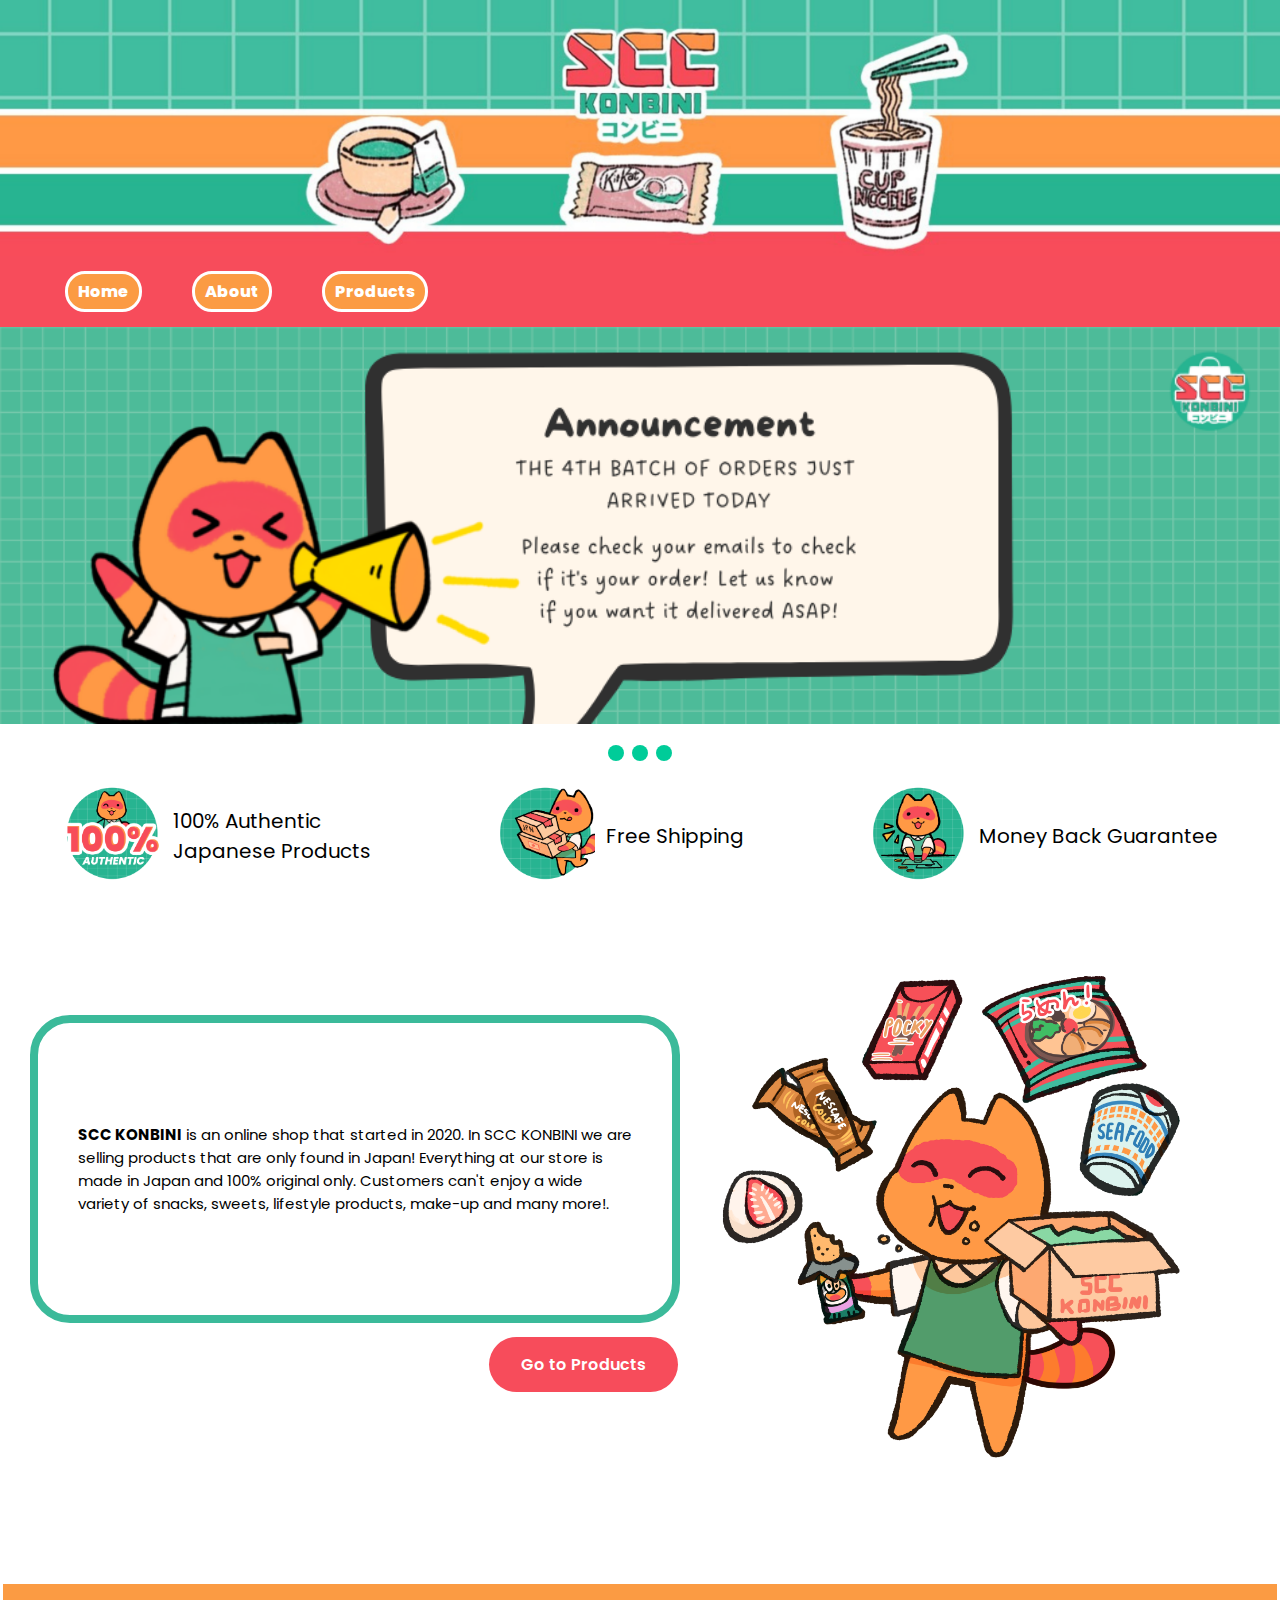
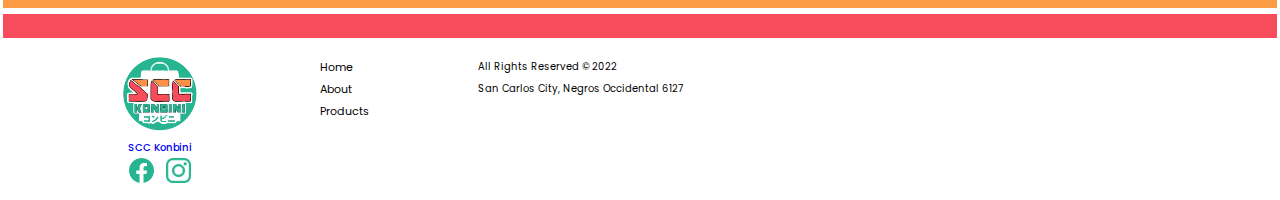
<file: Sprint 2/index.html>
<!DOCTYPE html>
<html>
<head>
    <meta charset="utf-8">
    <meta name="viewport" content="width=device-width, initial-scale=1">
    <link rel="stylesheet" href="styles.css">
    <link rel="preconnect" href="https://fonts.googleapis.com">
<link rel="preconnect" href="https://fonts.gstatic.com" crossorigin>
<link href="https://fonts.googleapis.com/css2?family=Poppins:wght@200;400;700;800;900&display=swap" rel="stylesheet">
    <title>SCC Konbini</title>
    <link rel="shortcut icon" href="img/konbini-logo.png">
</head>

<body>
    <!-- Header -->
    <img src= "img/header-img.png" alt="Konbini Header" class="header-image">
    <header class="header">
        <nav class="navbar">
            <ul class="nav-menu">
                    <li class="nav-item">
                        <a href="index.html" class="nav-link">Home</a>
                    </li>
                    <li class="nav-item">
                        <a href="about.html" class="nav-link">About</a>
                    </li>
                    <li class="nav-item">
                        <a href="products.html" class="nav-link">Products</a>
                    </li>
            </ul>
            </nav>
    </header>

    <!--Carousel-->
    <div class="slideshow-container fade">

    <div class="Containers">
      <img src="img/carousel-img1.png">
    </div>
  
    <div class="Containers">
      <img src="img/carousel-img3.png">
    </div>
  
    <div class="Containers">
      <img src="img/carousel-img2.png">
    </div>
  
  </div>
  <br>
  
  <!-- Current Slide Load -->
  <div style="text-align:center">
    <span class="dots" onclick="currentSlide(1)"></span>
    <span class="dots" onclick="currentSlide(2)"></span>
    <span class="dots" onclick="currentSlide(3)"></span>
  </div> 
  
  <!-- Qualities -->
  <div class="quick-links">
    <div class="caption">
        <div class="link-img">
            <img src="img/quality-1.png" alt="Logo" />
        </div>
        <h1>100% Authentic<br>Japanese Products</h1>
    </div>
 
        <div class="caption">
            <div class="link-img">
                <img src="img/quality-2.png" alt="Logo" />
            </div>
        <h1>Free Shipping</h1>
        </div>
 
        <div class="caption">
            <div class="link-img">
                <img src="img/quality-3.png" alt="Logo" />
            </div>
        <h1>Money Back Guarantee</h1>
        </div>
    </div>
  
    <!-- Small description -->
    <div class="small-about">
        <div class="description">
            <div class="description-box">
                <b>SCC KONBINI</b> is an online shop that started in 2020. 
                In SCC KONBINI we are selling products that are only 
                found in Japan! Everything at our store is made in 
                Japan and 100% original only. Customers can't enjoy 
                a wide variety of snacks, sweets, lifestyle products, 
                make-up and many more!. 
            </div>
            <div class="help-button">
                <a href="products.html" class="button">Go to Products</a>
            </div>
        </div>
        <img src="img/homepage-icon.png">
    </div>
    

<!-- Rectangles -->
  <div class="rectangle1"></div>
  <div class="rectangle"></div>
  
  <!-- Footer -->
  <footer class="footer">
    <div class="l-footer">
        <a id="home-more2" href="#home" class="noUnderline">
            <div class="footer-logo">
                <img src="img/konbini-logo.png" alt="Logo" />
            </div>
            <div class="footer-title">
                <h4>SCC Konbini</h4>
            </div>
        </a>
        <div class="socials">
            <a href="https://www.facebook.com/SCCKonbini"
                ><img src="img/facebook.png"
            /></a>
            <a href="https://www.instagram.com/scc.konbini/"
                ><img src="img/instagram.png"
            /></a>
        </div>
    </div>

    <div class="r-footer">
        <div class="box">
            <a id="home-link" href="index.html"><div>Home</div></a>
            <a id="about-link" href="about.html"><div>About</div></a>
            <a id="products-link" href="products.html"><div>Products</div></a>
        </div>
        <div class="footer-rights">
            <p>
                All Rights Reserved © 2022 <br />
                San Carlos City, Negros Occidental 6127
            </p>
        </div>
    </div>
</footer>
    <script src="myScript.js"></script>
</body>
</html>
</file>
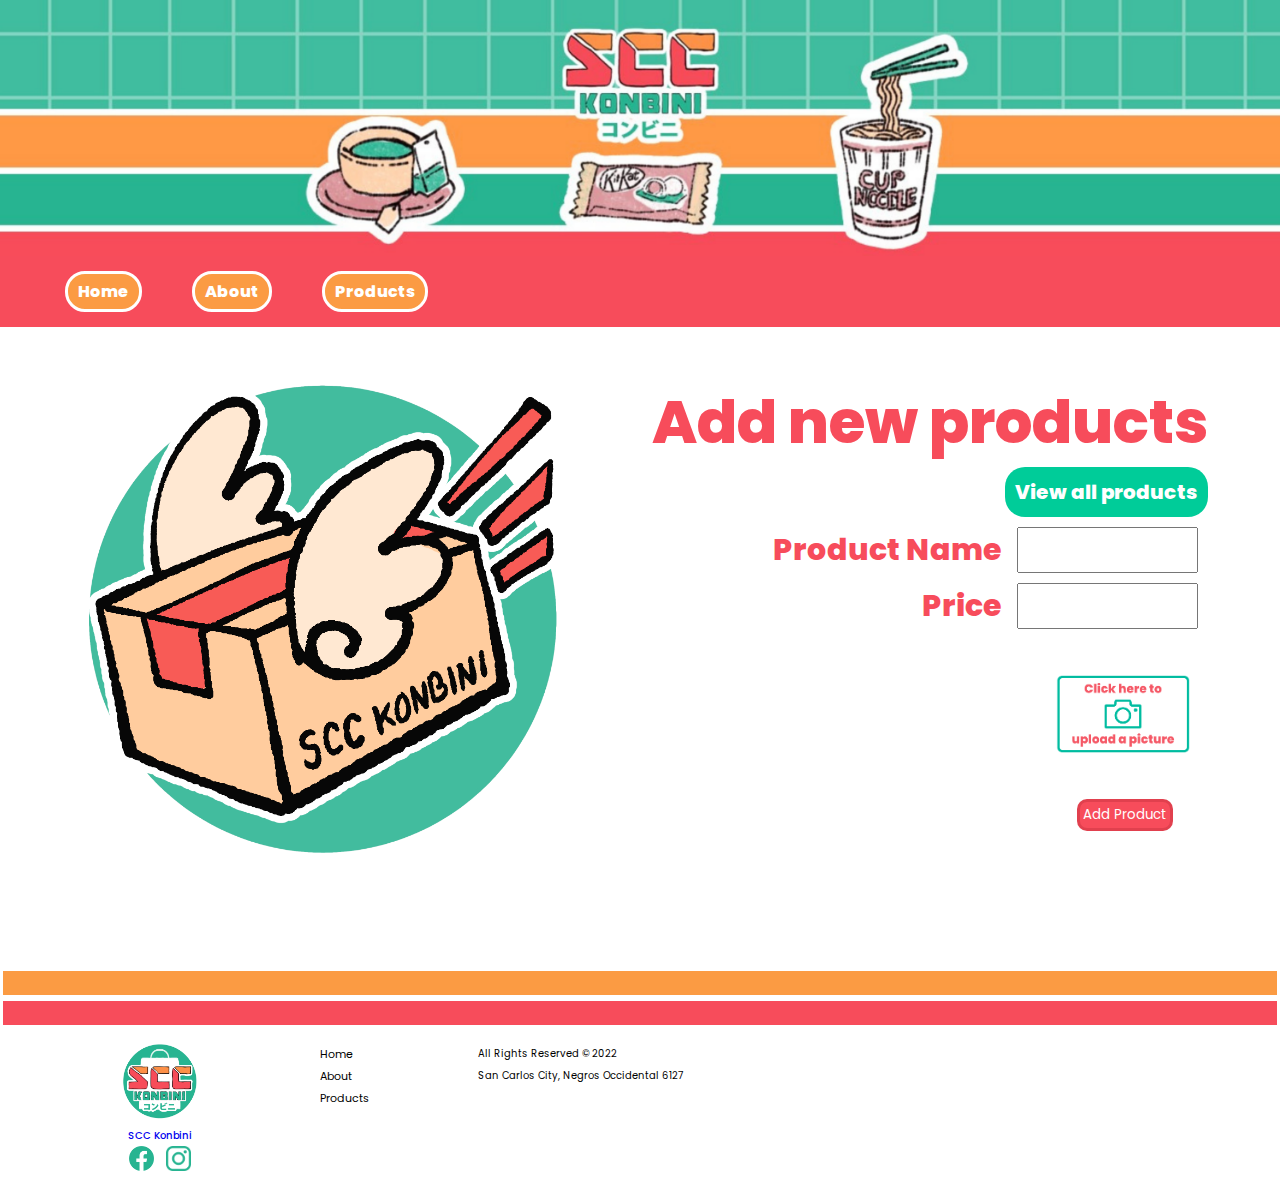
<file: Sprint 2/addProducts.html>
<!DOCTYPE html>
<html>
<head>
    <meta charset="utf-8">
    <meta name="viewport" content="width=device-width, initial-scale=1">
    <link rel="stylesheet" href="addProducts.css">
    <link rel="preconnect" href="https://fonts.googleapis.com">
<link rel="preconnect" href="https://fonts.gstatic.com" crossorigin>
<link href="https://fonts.googleapis.com/css2?family=Poppins:wght@200;400;700;800;900&display=swap" rel="stylesheet">

<title>SCC Konbini</title>
<link rel="shortcut icon" href="img/konbini-logo.png">
</head>

<body>
    <!-- Header -->
    <img src= "img/header-img.png" alt="Konbini Header" class="header-image">

    <header class="header">
        <nav class="navbar">
            <ul class="nav-menu">
                    <li class="nav-item">
                        <a href="index.html" class="nav-link">Home</a>
                    </li>
                    <li class="nav-item">
                        <a href="about.html" class="nav-link">About</a>
                    </li>
                    <li class="nav-item">
                        <a href="products.html" class="nav-link">Products</a>
                    </li>
            </ul>
            </nav>
    </header>

<div class="separator">
    <!-- Image Display -->
    <div class="delivery">
        <img src="img/delivery.png">
    </div>

    <!-- Add new products form -->
    <div class="container">
        <div class="row">
        <div class="col-4 offset-md-4 form-div">

        <form action="shop.php" method="post" enctype="multipart/form-data">
            
        <div class="add-title"><h>Add new products</h></div>
        
            <li class="link-to-products">
                <a href="products.html">View all products</a>
            </li>
        
            <div class="form-group">
                <label>Product Name </label>
                <input type="text "name="product_name" class="form-control"></input>
                </div>
                <div class="form-group">
                <label>Price </label>
                <input type="number" name="price" class="form-control"></input>
                </div>
                <div class="form-group text-center" style="position: relative;" >
                <div class="img-div">
                    <div class="text-center img-placeholder"  onClick="triggerClick()">
                    </div>
                    <img src="img/upload-pic.png" class="image" onClick="triggerClick()" id="productDisplay">
                </div>
                <input type="file" name="productImage" onChange="displayImage(this)" id="productImage" class="form-control" style="display: none;">
                </div>
                <div class="form-group">
                <button type="submit" name="save_profile" class="btn btn-primary btn-block">Add Product</button>
                </div>
        </form>
        </div>
        </div>
    </div>
</div>


<!-- Footer -->
  <div class="rectangle1"></div>
  <div class="rectangle"></div>
  
  <footer class="footer">
    <div class="l-footer">
        <a id="home-more2" href="#home" class="noUnderline">
            <div class="footer-logo">
                <img src="img/konbini-logo.png" alt="Logo" />
            </div>
            <div class="footer-title">
                <h4>SCC Konbini</h4>
            </div>
        </a>
        <div class="socials">
            <a href="https://www.facebook.com/SCCKonbini"
                ><img src="img/facebook.png"
            /></a>
            <a href="https://www.instagram.com/scc.konbini/"
                ><img src="img/instagram.png"
            /></a>
        </div>
    </div>

    <div class="r-footer">
        <div class="box">
            <a id="home-link" href="index.html"><div>Home</div></a>
            <a id="about-link" href="about.html"><div>About</div></a>
            <a id="products-link" href="products.html"><div>Products</div></a>
        </div>
        <div class="footer-rights">
            <p>
                All Rights Reserved © 2022 <br />
                San Carlos City, Negros Occidental 6127
            </p>
        </div>
    </div>
</footer>
    <script src="addProducts.js"></script>
</body>
</html>
</file>
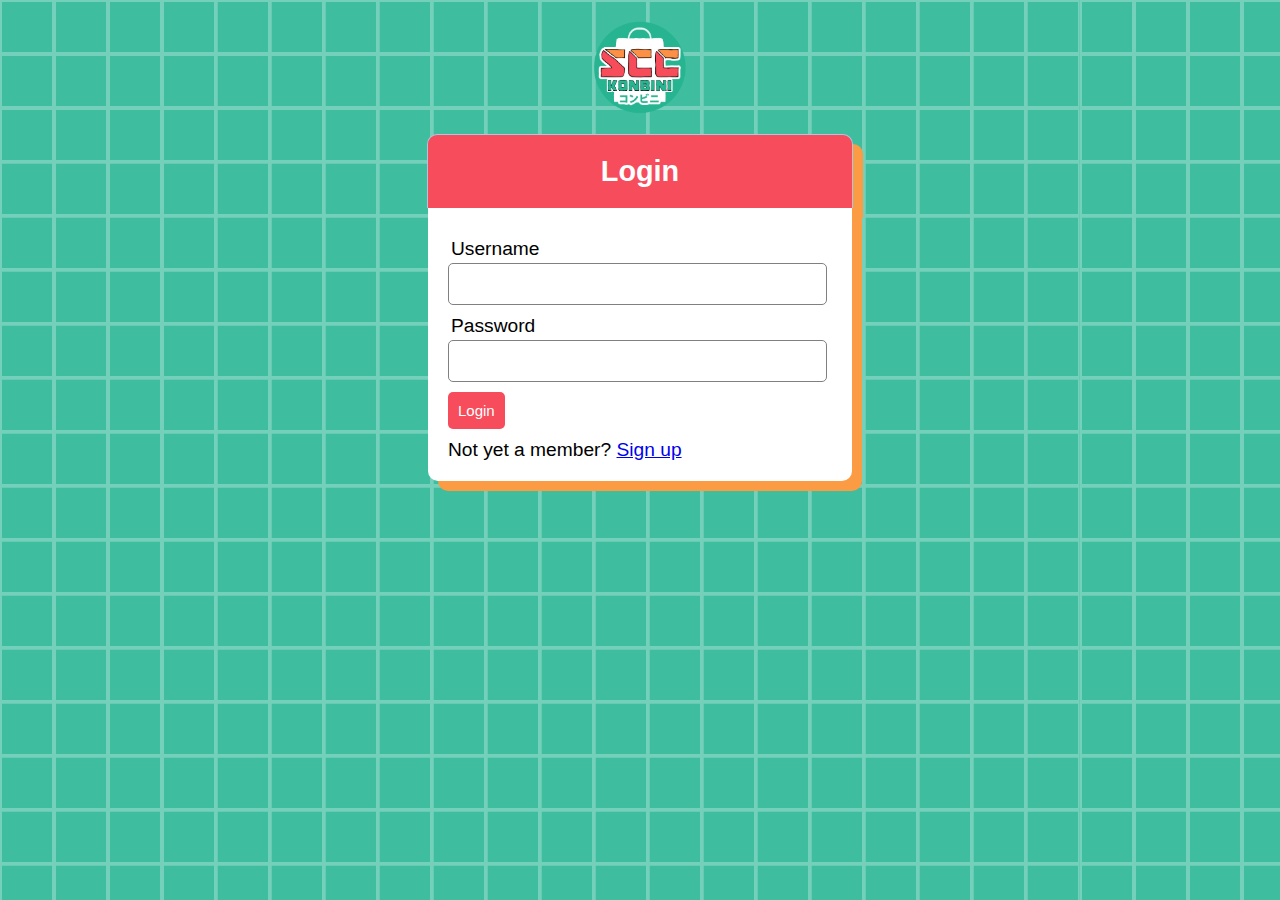
<file: Sprint 2/login.html>
<!DOCTYPE html>
<html>
<head>
  <title>SCC Konbini Login</title>
  <link rel="shortcut icon" href="img/konbini-logo.png">
  <link rel="stylesheet" type="text/css" href="login.css">
</head>
<body>
	<!-- Displays logo -->
    <div class="konbini-logo">
		<img src="img/konbini-logo.png">
	</div>
  <div class="header">
  	<h2>Login</h2>
  </div>
	 
    <!-- Login form -->
  <form method="post" action="index.html">
  	<div class="input-group">
  		<label>Username</label>
  		<input type="text" name="username" >
  	</div>
  	<div class="input-group">
  		<label>Password</label>
  		<input type="password" name="password">
  	</div>
  	<div class="input-group">
  		<button type="submit" class="btn" name="login_user">Login</button>
  	</div>

	<!-- If user has no existing records, redirect to registration -->
  	<p>
  		Not yet a member? <a href="register.html">Sign up</a>
  	</p>
  </form>
</body>
</html>
</file>
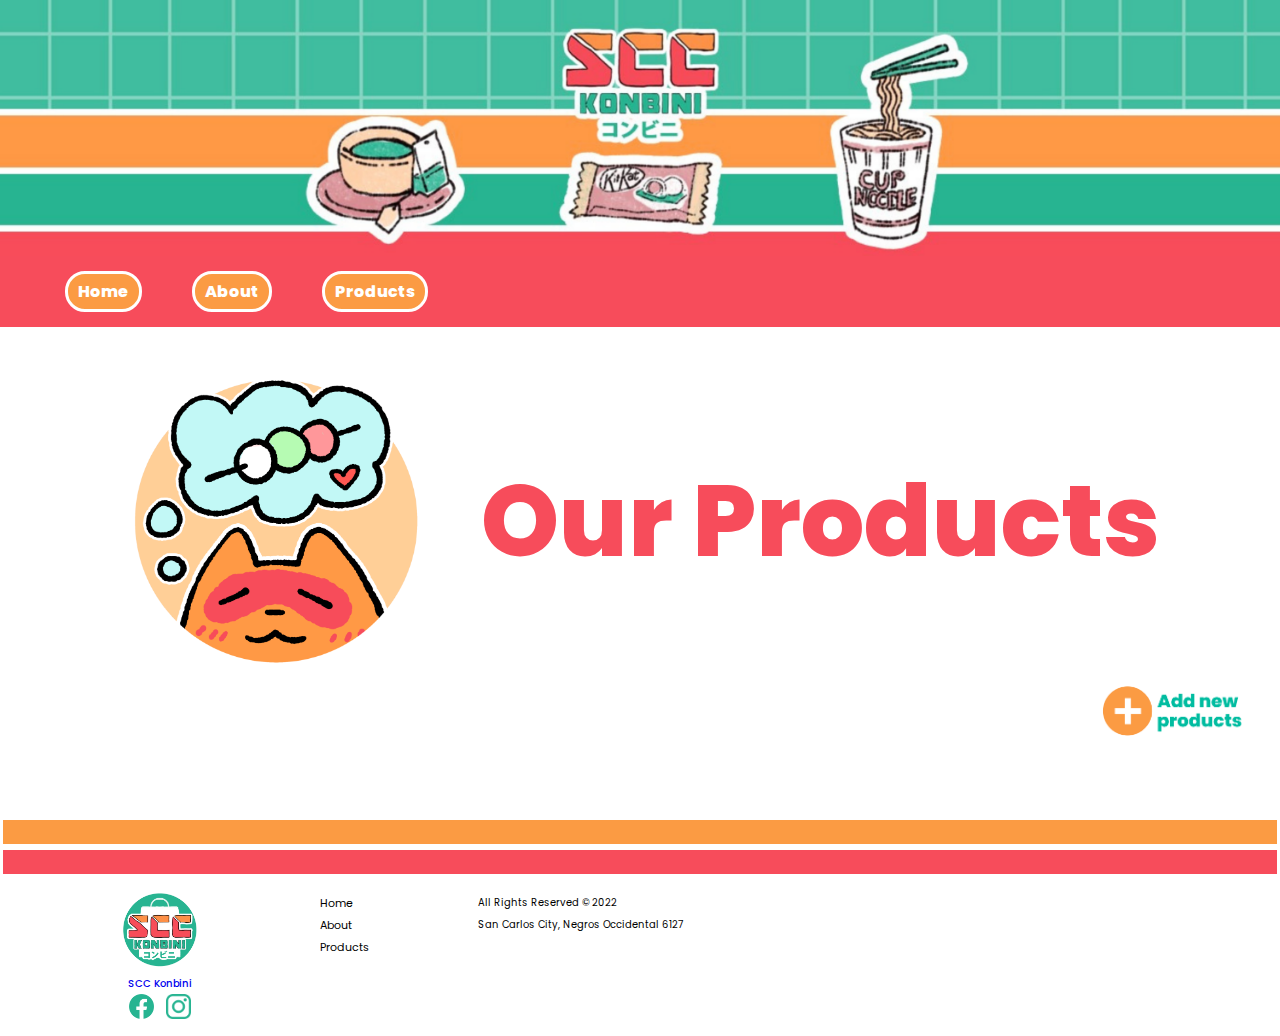
<file: Sprint 2/products.html>
<!DOCTYPE html>
<html>
<head>
    <meta charset="utf-8">
    <meta name="viewport" content="width=device-width, initial-scale=1">
    <link rel="stylesheet" href="products.css">
    <link rel="preconnect" href="https://fonts.googleapis.com">
<link rel="preconnect" href="https://fonts.gstatic.com" crossorigin>
<link href="https://fonts.googleapis.com/css2?family=Poppins:wght@200;400;700;800;900&display=swap" rel="stylesheet">

<title>SCC Konbini</title>
<link rel="shortcut icon" href="img/konbini-logo.png">
</head>

<body>
    <!-- Header -->
    <img src= "img/header-img.png" alt="Konbini Header" class="header-image">
    <header class="header">
        <nav class="navbar">
            <ul class="nav-menu">
                    <li class="nav-item">
                        <a href="index.html" class="nav-link">Home</a>
                    </li>
                    <li class="nav-item">
                        <a href="about.html" class="nav-link">About</a>
                    </li>
                    <li class="nav-item">
                        <a href="products.html" class="nav-link">Products</a>
                    </li>
            </ul>
            </nav>
    </header>

<!-- Products label -->
<div class="products-label">
    <img src="img/dango.png">
    <h>Our Products</h>
</div>

<!-- List of products to be added using php and mysql -->
  <div class="container">
    <div class="row">
      <div class="column" style="margin-top: 30px;">
        <div class="add-product" >
                <a href="addProducts.html"><img src="img/add.png"></a></li>
        </div>
      </div>
    </div>
  </div>

<!-- Footer -->
<div class="rectangle1"></div>
  <div class="rectangle"></div>
  
  <footer class="footer">
    <div class="l-footer">
        <a id="home-more2" href="#home" class="noUnderline">
            <div class="footer-logo">
                <img src="img/konbini-logo.png" alt="Logo" />
            </div>
            <div class="footer-title">
                <h4>SCC Konbini</h4>
            </div>
        </a>
        <div class="socials">
            <a href="https://www.facebook.com/SCCKonbini"
                ><img src="img/facebook.png"
            /></a>
            <a href="https://www.instagram.com/scc.konbini/"
                ><img src="img/instagram.png"
            /></a>
        </div>
    </div>

    <div class="r-footer">
        <div class="box">
            <a id="home-link" href="index.html"><div>Home</div></a>
            <a id="about-link" href="about.html"><div>About</div></a>
            <a id="products-link" href="products.html"><div>Products</div></a>
        </div>
        <div class="footer-rights">
            <p>
                All Rights Reserved © 2022 <br />
                San Carlos City, Negros Occidental 6127
            </p>
        </div>
    </div>
</footer>
</body>
</html>
</file>
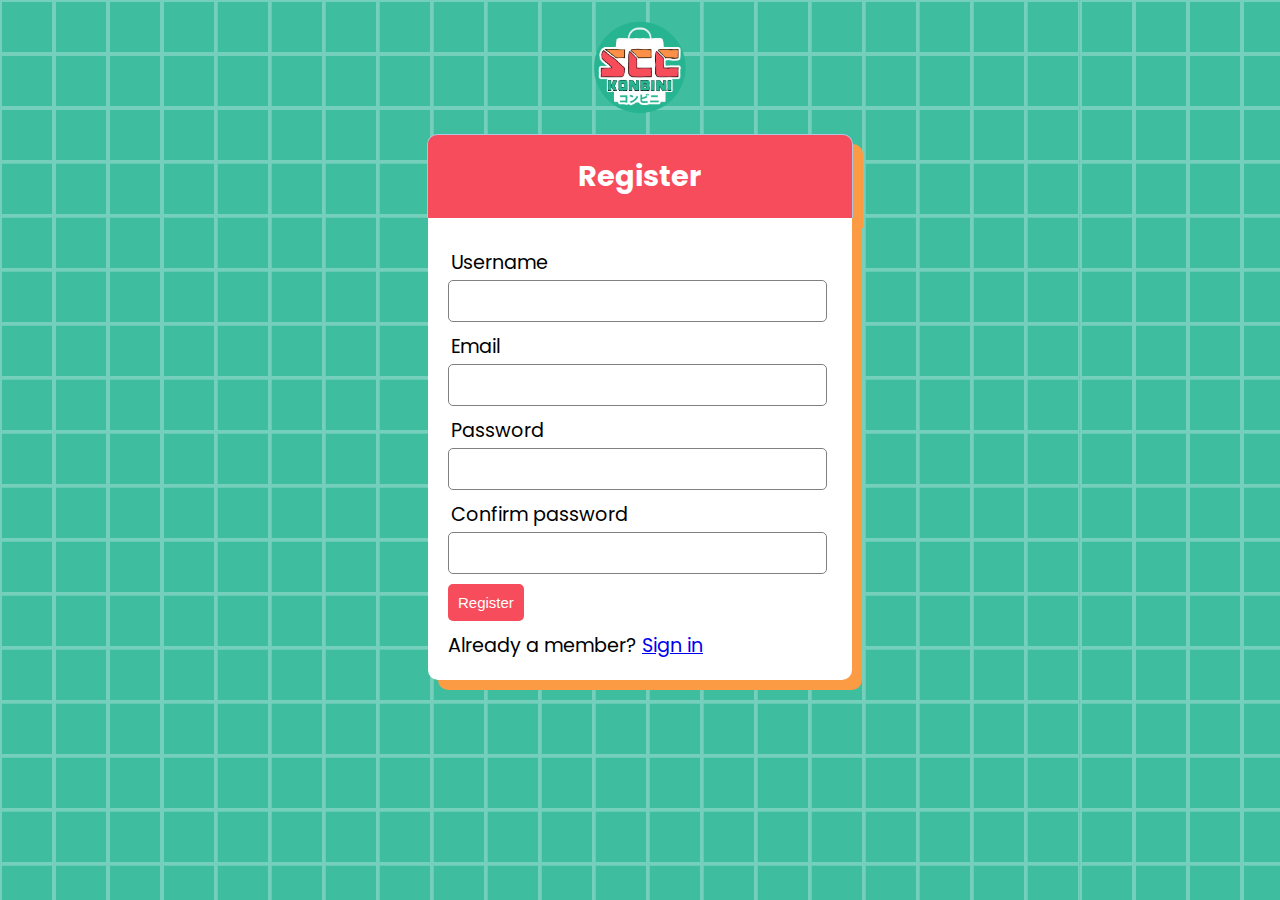
<file: Sprint 2/register.html>
<!DOCTYPE html>
<html>
<head>
  <title>SCC Konbini Registration</title>
  <link rel="shortcut icon" href="img/konbini-logo.png">
  <link rel="stylesheet" type="text/css" href="register.css">
  <link rel="preconnect" href="https://fonts.googleapis.com">
    <meta http-equiv="X-UA-Compatible" content="IE=edge">
	<link rel="preconnect" href="https://fonts.gstatic.com" crossorigin>
	<link href="https://fonts.googleapis.com/css2?family=Poppins:wght@200;400;700;800;900&display=swap" rel="stylesheet">
</head>
<body>
	<!-- Displays logo -->
	<div class="konbini-logo">
		<img src="img/konbini-logo.png">
	</div>
  <div class="header">
  	<h2>Register</h2>
  </div>
	
  <!-- Registration form -->
  <form method="post" action="index.html">
  	<div class="input-group">
  	  <label>Username</label>
  	  <input type="text" name="username" value="">
  	</div>
  	<div class="input-group">
  	  <label>Email</label>
  	  <input type="email" name="email" value="">
  	</div>
  	<div class="input-group">
  	  <label>Password</label>
  	  <input type="password" name="password_1">
  	</div>
  	<div class="input-group">
  	  <label>Confirm password</label>
  	  <input type="password" name="password_2">
  	</div>
  	<div class="input-group">
  	  <button type="submit" class="btn" name="reg_user">Register</button>
  	</div>
  	<p>
  		Already a member? <a href="login.html">Sign in</a>
  	</p>
  </form>
</body>
</html>
</file>
<file: Sprint 2/styles.css>
* {
  margin: 0;
  padding: 0;
  box-sizing: border-box;
}

/* Easily change colors*/
:root{
  --backgroundColor: #f74c5b;
  --textColor: white;
  --textColor_1: black;
  --orange: #fb9b43;
  --teal: #3bba9a;
}

html {
  font-size: 62.5%;
  font-family: 'Poppins', sans-serif;
  font-weight: 800;
}

li {
  list-style: none;
}

a {
  text-decoration: none;
}

/* Header image */

.header-image {
  max-width: 100%;
  height: auto;
  display: block;
}

/* Navbar/Header */

.header{
  background-color: var(--backgroundColor);
  position: sticky;
  top: 0;
}

.navbar {
  display: flex;
  justify-content: space-between;
  align-items: center;
  padding: 1.5rem;
}

.nav-menu {
  display: flex;
  justify-content: space-between;
  align-items: center;
}

.nav-item {
  margin-left: 5rem;
  background-color: var(--orange);
  padding: 5px 10px 5px 10px; /*top right botton left*/
  border: solid;
  border-color: var(--textColor);
  border-radius: 20px;
}

.nav-link{
  font-size: 1.6rem;
  font-weight: 800;
  color: white
}

.nav-item:hover{
  background-color: #f74c5b;
  box-shadow: 1px 2px 5px;
}

/* Carousel */

.slideshow-container {
  max-width: 100%;
  margin: auto;
}

.Containers {
  display: none;
  box-sizing: border-box;
}

.Containers img {
  width: 100%;
}

.dots {
  height: 16px;
  width: 16px;
  margin: 0 3px;
  background-color: #00CC99;
  border-radius: 50%;
  display: inline-block;
  transition: background-color 0.5s ease;
}


.fade {
  -webkit-animation-name: fade;
  -webkit-animation-duration: 1.4s;
  animation-name: fade;
  animation-duration: 1.4s;
}

@-webkit-keyframes fade {
  from {opacity: .5}
  to {opacity: 2}
}

@keyframes fade {
  from {opacity: .5}
  to {opacity: 2}
}

/* Homepage */

.quick-links{
  margin-top: 20px;
  display: flex;
  justify-content: space-around;
}

.caption {
  display: flex;
  align-items: center;
  gap: 10px; 
}

.caption h1{
  color: black;
  font-weight: 400;
}

.link-img img{
  max-width: 100px;
}

.small-about {
  margin-top: 50px;
  display: flex;
  align-items: center;
  justify-content: flex-end;
  margin-right: 80px;
  margin-bottom: 0;
}

.help-button {
  display: flex;
  justify-content: flex-end;
  margin-top: 10px;
  margin-right: 20px;
}

.description-box {
  font-size: 15px;
  color: black;
  font-weight: 400;
  background-color: white;
  padding-top: 100px;
  padding-bottom: 100px;
  padding-right: 40px;
  padding-left: 40px;
  margin-left: 30px;
  margin-right:20px;
  border: solid;
  border-color: #3bba9a;
  border-width: 8px;
  border-radius: 40px;
}

.small-about img{
  max-width: 500px;
}

.button{
  font-weight: 600;
  background-color: #f74c5b;
  border-radius: 40px;
  color: white;
  padding: 15px 32px;
  text-align: center;
  text-decoration: none;
  display: inline-block;
  font-size: 16px;
  margin: 4px 2px;
  cursor: pointer;
}

.button:hover {
  background-color: #3bba9a;
}

/* Footer */

.rectangle1 {
  height: 30px;
  max-width: 100%;
  background-color: #fb9b43;
  transform: translateY(350%);
  border-style: solid;
  border-color: white;
}

.rectangle {
  height: 30px;
  max-width: 100%;
  background-color: var(--backgroundColor);
  transform: translateY(350%);
  border-style: solid;
  border-color: white;
}

.footer {
  display: flex;
  flex-flow: row wrap;
  padding: 20px 0px 10px 0px;
  background-color: white;
  margin-top: 100px;
}

.footer-logo img {
  max-width: 80px;
}

.footer-title h4 {
  font-family: 'Poppins', sans-serif;
  font-weight: 500;
}

.l-footer {
  line-height: 2em;
  flex: 1 0px;
  text-align: center;
  display: flex;
  flex-flow: column;
}

.socials img {
  margin: 0px 5px 0px 5px;
  max-width: 25px;
}

.socials img:hover {
  filter: brightness(500%);
  transition: all 0.4s ease;
}

.r-footer {
  flex: 3 0px;
  font-family: 'Poppins', sans-serif;
  font-size: 110%;
  font-weight: 400;
  color: var(--headerColor);
  display: flex;
  flex-flow: row wrap;
  line-height: 2em;
  list-style: none;
  padding-left: 0;
}

.r-footer > * {
  flex: 1;
}

.box a {
  text-decoration: none;
  font-family: 'Poppins', sans-serif;
  color: black;
}

.box a:hover {
  color: var(--backgroundColor);
  transition: all 0.4s ease;
}

.footer-rights {
  font-size: 90%;
  margin-right: 1.25em;
  flex: 5 0px;
}
</file>
<file: Sprint 2/addProducts.css>
* {
  margin: 0;
  padding: 0;
  box-sizing: border-box;
}

/* Easily change colors*/
:root{
  --backgroundColor: #f74c5b;
  --textColor: white;
  --textColor_1: black;
  --orange: #fb9b43;
  --teal: #3bba9a;
}

/* Header image */
.header-image {
  max-width: 100%;
  height: auto;
  display:block;
}

html {
  font-size: 62.5%;
  font-family: 'Poppins', sans-serif;
  font-weight: 800;
}

li {
  list-style: none;
}

a {
  text-decoration: none;
}

/* Navbar/Header */

.navbar {
  display: flex;
  justify-content: space-between;
  align-items: center;
  padding: 1.5rem;
}

.header{
  background-color: var(--backgroundColor);
  position: sticky;
  top: 0;
}

.nav-menu {
  display: flex;
  justify-content: space-between;
  align-items: center;
}

.nav-item {
  margin-left: 5rem;
  background-color: var(--orange);
  padding: 5px 10px 5px 10px; /*top right botton left*/
  border: solid;
  border-color: var(--textColor);
  border-radius: 20px;
}

.nav-link{
  font-size: 1.6rem;
  font-weight: 800;
  color: white
}

.nav-item:hover{
  background-color: #f74c5b;
  box-shadow: 1px 2px 5px;
}

.delivery img {
  max-width: 500px;
}

.separator {
  margin-top: 50px;
  display: flex;
  justify-content: center;
  gap:80px;
}

/* View products */

.link-to-products a{
  text-decoration: none;
  margin-left: 10px;
  background-color: #00CC99;
  color: white;
  max-width: fit-content;
  align-items: center;
  padding: 10px;
  border-radius: 20px;
}

.link-to-products a:hover {
  background-color: var(--orange);
}

.link-to-products {
  font-size: 20px;
  display: flex;
  justify-content: flex-end;
  margin-left: 50px;
}

/* Form */

.form-group {
  display: flex;
  justify-content: flex-end;
  margin: 10px;
  gap: 15px;
}

.form-group label{
  color: var(--backgroundColor);
  font-size: 30px;
}

.form-group button{
  margin-right: 25px;
}

.img-div {
  display: flex;
  justify-content: center;
}

.img-div img {
  border-radius: 10px;
  cursor: pointer;
  margin-top: 0%;
  max-width: 150px;
}

/* Add new products form */
button {
  font-family: 'Poppins', sans-serif;
  color: var(--textColor);
  background-color: var(--backgroundColor);
  padding: 3px;
  border-radius: 10px;
  border: solid;
  border-color: #a5222d44;
}

button:hover {
  cursor: pointer;
  background-color: var(--orange);
}

.add-title {
  font-size: 60px;
  color: var(--backgroundColor);
  display: flex;
  justify-content: center;
}

/* Footer */

.rectangle1 {
  height: 30px;
  max-width: 100%;
  background-color: #fb9b43;
  transform: translateY(350%);
  border-style: solid;
  border-color: white;
}

.rectangle {
  height: 30px;
  max-width: 100%;
  background-color: var(--backgroundColor);
  transform: translateY(350%);
  border-style: solid;
  border-color: white;
}

.footer {
  display: flex;
  flex-flow: row wrap;
  padding: 20px 0px 10px 0px;
  background-color: white;
  margin-top: 100px;
}

.footer-logo img {
  max-width: 80px;
}

.footer-title h4 {
  font-family: 'Poppins', sans-serif;
  font-weight: 500;
}

.l-footer {
  line-height: 2em;
  flex: 1 0px;
  text-align: center;
  display: flex;
  flex-flow: column;
}

.socials img {
  margin: 0px 5px 0px 5px;
  max-width: 25px;
}

.socials img:hover {
  filter: brightness(500%);
  transition: all 0.4s ease;
}

.r-footer {
  flex: 3 0px;
  font-family: 'Poppins', sans-serif;
  font-size: 110%;
  font-weight: 400;
  color: var(--headerColor);
  display: flex;
  flex-flow: row wrap;
  line-height: 2em;
  list-style: none;
  padding-left: 0;
}

.r-footer > * {
  flex: 1;
}

.box a {
  text-decoration: none;
  font-family: 'Poppins', sans-serif;
  color: black;
}

.box a:hover {
  color: var(--backgroundColor);
  transition: all 0.4s ease;
}

.footer-rights {
  font-size: 90%;
  margin-right: 1.25em;
  flex: 5 0px;
}
</file>
<file: Sprint 2/login.css>
* {
    margin: 0px;
    padding: 0px;
  }
  body {
    font-size: 120%;
    background-image: url(img/bg-website.png)
  }

  html {
    font-family: 'Poppins', sans-serif;
  }

  :root{
    --backgroundColor: #f74c5b;
    --textColor: white;
    --textColor_1: black;
    --orange: #fb9b43;
    --teal: #448c6c;
  }
  
  /* Login form */
  
  .header {
    margin: auto;
    width: 30%;
    color: white;
    background: var(--backgroundColor);
    text-align: center;
    border: 1px solid #B0C4DE;
    border-bottom: none;
    border-radius: 10px 10px 0px 0px;
    padding: 20px;
  }
  
  .konbini-logo img{
    max-width: 100px;
    margin-top: 20px;
    margin-bottom: 20px;
  }

  .konbini-logo {
    display: flex;
    justify-content: center;
  }

  form, .content {
    width: 30%;
    margin: 0px auto;
    padding: 20px;
    background: white;
    border-radius: 0px 0px 10px 10px;
    margin-bottom: 50px;
  }

  form, .header {
    box-shadow: 10px 10px var(--orange);
  }

  .input-group {
    margin: 10px 0px 10px 0px;
  }
  .input-group label {
    display: block;
    text-align: left;
    margin: 3px;
  }
  .input-group input {
    height: 30px;
    width: 93%;
    padding: 5px 10px;
    font-size: 16px;
    border-radius: 5px;
    border: 1px solid gray;
  }
  .btn {
    padding: 10px;
    font-size: 15px;
    color: white;
    background: var(--backgroundColor);
    border: none;
    border-radius: 5px;
  }
</file>
<file: Sprint 2/products.css>
* {
  margin: 0;
  padding: 0;
  box-sizing: border-box;
}

/* Easily change colors*/
:root{
  --backgroundColor: #f74c5b;
  --textColor: white;
  --textColor_1: black;
  --orange: #fb9b43;
  --teal: #3bba9a;
}

/* Header image */
.header-image {
  max-width: 100%;
  height: auto;
  display:block;
}

html {
  font-size: 62.5%;
  font-family: 'Poppins', sans-serif;
  font-weight: 800;
}

li {
  list-style: none;
}

a {
  text-decoration: none;
}

/* Navbar/Header */

.navbar {
  display: flex;
  justify-content: space-between;
  align-items: center;
  padding: 1.5rem;
}

.header{
  background-color: var(--backgroundColor);
  position: sticky;
  top: 0;
}

.nav-menu {
  display: flex;
  justify-content: space-between;
  align-items: center;
}

.nav-item {
  margin-left: 5rem;
  background-color: var(--orange);
  padding: 5px 10px 5px 10px; /*top right botton left*/
  border: solid;
  border-color: var(--textColor);
  border-radius: 20px;
}

.nav-link{
  font-size: 1.6rem;
  font-weight: 800;
  color: white
}

.nav-item:hover{
  background-color: #f74c5b;
  box-shadow: 1px 2px 5px;
}

/* Products label */
  .products-label {
    display: flex;
    justify-content: center;
    align-items: center;
    margin: 50px;
    gap: 60px;
  }
  .products-label img{
      max-width: 300px;
  }

  .products-label h{
    font-size: 100px;
    color: var(--backgroundColor);
  }

.add-product {
  margin: -25mm auto;
  margin-right: 20px;
  display: flex;
  justify-content: flex-end;
  align-items: center;
}

.add-product img {
  max-width: 180px;
}

  /* Footer */
  
  .rectangle1 {
    height: 30px;
    max-width: 100%;
    background-color: #fb9b43;
    transform: translateY(350%);
    border-style: solid;
    border-color: white;
  }
  
  .rectangle {
    height: 30px;
    max-width: 100%;
    background-color: var(--backgroundColor);
    transform: translateY(350%);
    border-style: solid;
    border-color: white;
  }
  
  .footer {
    display: flex;
    flex-flow: row wrap;
    padding: 20px 0px 10px 0px;
    background-color: white;
    margin-top: 100px;
  }
  
  .footer-logo img {
    max-width: 80px;
  }
  
  .footer-title h4 {
    font-family: 'Poppins', sans-serif;
    font-weight: 500;
  }
  
  .l-footer {
    line-height: 2em;
    flex: 1 0px;
    text-align: center;
    display: flex;
    flex-flow: column;
  }
  
  .socials img {
    margin: 0px 5px 0px 5px;
    max-width: 25px;
  }
  
  .socials img:hover {
    filter: brightness(500%);
    transition: all 0.4s ease;
  }
  
  .r-footer {
    flex: 3 0px;
    font-family: 'Poppins', sans-serif;
    font-size: 110%;
    font-weight: 400;
    color: var(--headerColor);
    display: flex;
    flex-flow: row wrap;
    line-height: 2em;
    list-style: none;
    padding-left: 0;
  }
  
  .r-footer > * {
    flex: 1;
  }
  
  .box a {
    text-decoration: none;
    font-family: 'Poppins', sans-serif;
    color: black;
  }
  
  .box a:hover {
    color: var(--backgroundColor);
    transition: all 0.4s ease;
  }
  
  .footer-rights {
    font-size: 90%;
    margin-right: 1.25em;
    flex: 5 0px;
  }
</file>
<file: Sprint 2/register.css>
* {
    margin: 0px;
    padding: 0px;
  }
  body {
    font-size: 120%;
    background-image: url(img/bg-website.png)
  }

  html {
    font-family: 'Poppins', sans-serif;
  }

  :root{
    --backgroundColor: #f74c5b;
    --textColor: white;
    --textColor_1: black;
    --orange: #fb9b43;
    --teal: #448c6c;
  }
  
/* Displays logo */
  .konbini-logo img{
    max-width: 100px;
    margin-top: 20px;
    margin-bottom: 20px;
  }

  .konbini-logo {
    display: flex;
    justify-content: center;
  }

/* Registration form */

.header {
  margin: auto;
  width: 30%;
  color: white;
  background: var(--backgroundColor);
  text-align: center;
  border: 1px solid #B0C4DE;
  border-bottom: none;
  border-radius: 10px 10px 0px 0px;
  padding: 20px;
}

  form, .content {
    width: 30%;
    margin: 0px auto;
    padding: 20px;
    background: white;
    border-radius: 0px 0px 10px 10px;
    margin-bottom: 50px;
  }

  form, .header {
    box-shadow: 10px 10px var(--orange);
  }

  .input-group {
    margin: 10px 0px 10px 0px;
  }
  .input-group label {
    display: block;
    text-align: left;
    margin: 3px;
  }
  .input-group input {
    height: 30px;
    width: 93%;
    padding: 5px 10px;
    font-size: 16px;
    border-radius: 5px;
    border: 1px solid gray;
  }
  .btn {
    padding: 10px;
    font-size: 15px;
    color: white;
    background: var(--backgroundColor);
    border: none;
    border-radius: 5px;
  }
</file>
